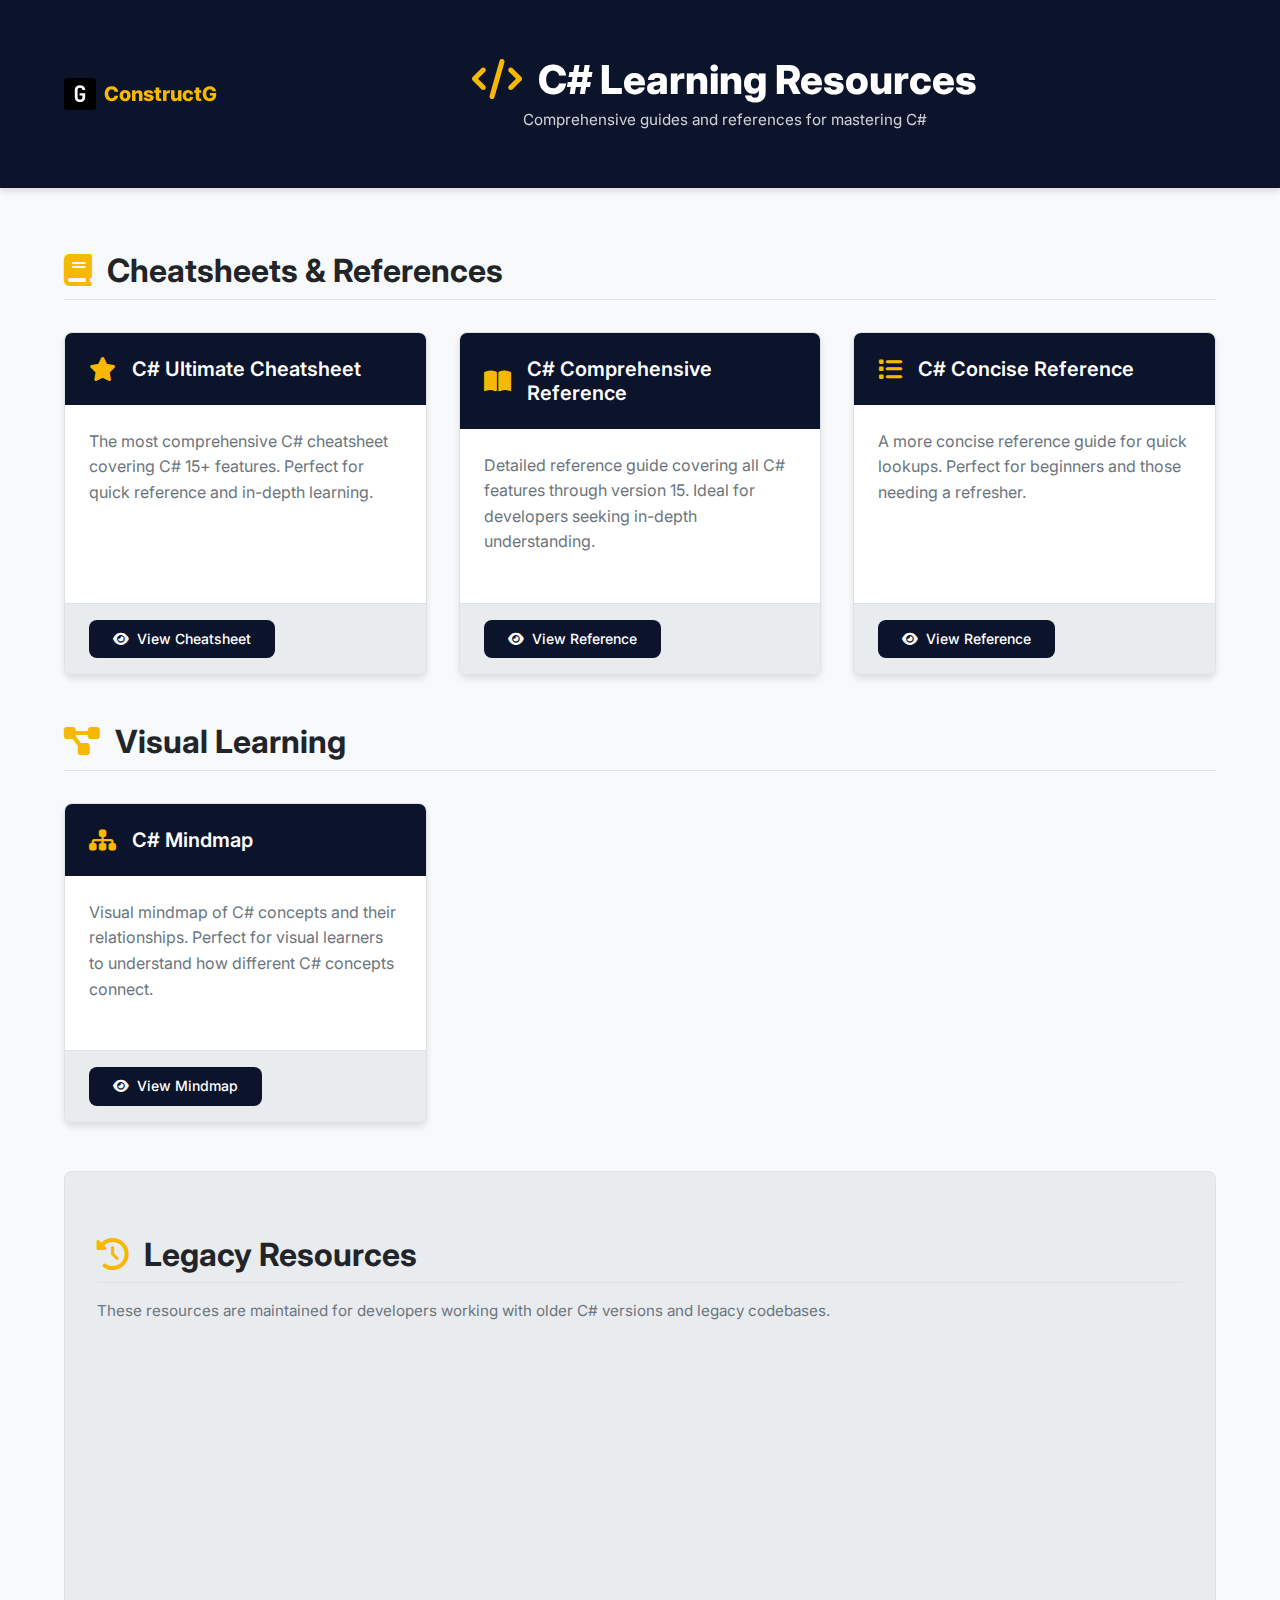
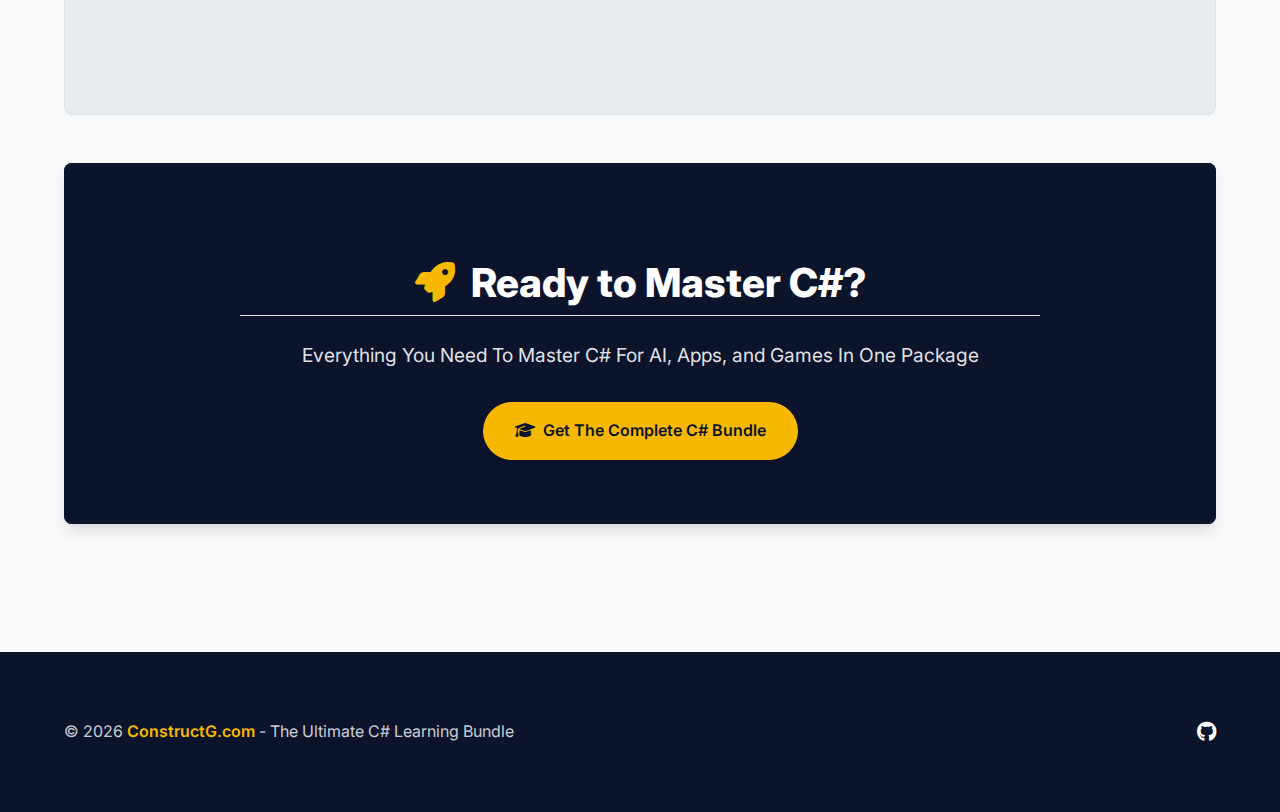
<file: index.html>
<!DOCTYPE html>
<html lang="en">

<head>
    <meta charset="UTF-8">
    <meta name="viewport" content="width=device-width, initial-scale=1.0">
    <meta name="description" content="Comprehensive C# learning resources, cheatsheets and references by ConstructG">
    <title>C# Learning Resources - ConstructG</title>
    <link rel="icon" href="./assets/favicon.svg" type="image/svg+xml">
    <link rel="stylesheet" href="./assets/css/styles.css">
    <link rel="preconnect" href="https://fonts.googleapis.com">
    <link rel="preconnect" href="https://fonts.gstatic.com" crossorigin>
    <link href="https://fonts.googleapis.com/css2?family=Inter:wght@400;500;600;700;800&display=swap" rel="stylesheet">
    <!-- Font Awesome -->
    <link rel="stylesheet" href="https://cdnjs.cloudflare.com/ajax/libs/font-awesome/6.4.0/css/all.min.css">
</head>

<body>
    <a href="#main-content" class="skip-to-content">Skip to content</a>
    <header class="site-header">
        <div class="container">
            <nav class="main-nav">
                <div class="brand">
                    <a href="https://constructg.com" class="brand-link" aria-label="ConstructG Homepage" target="_blank"
                        rel="noopener noreferrer">
                        <img src="./assets/favicon.svg" alt="ConstructG Logo" width="32" height="32">
                        <span class="brand-name">ConstructG</span>
                    </a>
                </div>
                <div class="nav-title">
                    <h1><i class="fa-solid fa-code"></i> C# Learning Resources</h1>
                    <p class="tagline">Comprehensive guides and references for mastering C#</p>
                </div>
            </nav>
        </div>
    </header>

    <main id="main-content" class="container">
        <section aria-labelledby="cheatsheets-heading" class="resources-section">
            <h2 id="cheatsheets-heading"><i class="fa-solid fa-book"></i> Cheatsheets & References</h2>
            <div class="resources-grid" role="list">
                <article class="resource-card" role="listitem">
                    <div class="card-header">
                        <i class="fa-solid fa-star card-icon"></i>
                        <h3>C# Ultimate Cheatsheet</h3>
                    </div>
                    <div class="card-body">
                        <p>The most comprehensive C# cheatsheet covering C# 15+ features. Perfect for quick reference
                            and
                            in-depth learning.</p>
                    </div>
                    <div class="card-footer">
                        <a href="./docs/ultimate-cheatsheet.md" class="btn" aria-label="View C# Ultimate Cheatsheet"
                            target="_blank">
                            <i class="fa-solid fa-eye"></i> View Cheatsheet
                        </a>
                    </div>
                </article>

                <article class="resource-card" role="listitem">
                    <div class="card-header">
                        <i class="fa-solid fa-book-open card-icon"></i>
                        <h3>C# Comprehensive Reference</h3>
                    </div>
                    <div class="card-body">
                        <p>Detailed reference guide covering all C# features through version 15. Ideal for developers
                            seeking in-depth understanding.</p>
                    </div>
                    <div class="card-footer">
                        <a href="./docs/comprehensive-reference.md" class="btn"
                            aria-label="View C# Comprehensive Reference" target="_blank">
                            <i class="fa-solid fa-eye"></i> View Reference
                        </a>
                    </div>
                </article>

                <article class="resource-card" role="listitem">
                    <div class="card-header">
                        <i class="fa-solid fa-list card-icon"></i>
                        <h3>C# Concise Reference</h3>
                    </div>
                    <div class="card-body">
                        <p>A more concise reference guide for quick lookups. Perfect for beginners and those needing a
                            refresher.</p>
                    </div>
                    <div class="card-footer">
                        <a href="./docs/concise-reference.md" class="btn" aria-label="View C# Concise Reference"
                            target="_blank">
                            <i class="fa-solid fa-eye"></i> View Reference
                        </a>
                    </div>
                </article>
            </div>
        </section>

        <section aria-labelledby="visual-learning-heading" class="resources-section">
            <h2 id="visual-learning-heading"><i class="fa-solid fa-diagram-project"></i> Visual Learning</h2>
            <div class="resources-grid" role="list">
                <article class="resource-card" role="listitem">
                    <div class="card-header">
                        <i class="fa-solid fa-sitemap card-icon"></i>
                        <h3>C# Mindmap</h3>
                    </div>
                    <div class="card-body">
                        <p>Visual mindmap of C# concepts and their relationships. Perfect for visual learners to
                            understand
                            how different C# concepts connect.</p>
                    </div>
                    <div class="card-footer">
                        <a href="./docs/mindmap.html" class="btn" aria-label="View C# Mindmap" target="_blank">
                            <i class="fa-solid fa-eye"></i> View Mindmap
                        </a>
                    </div>
                </article>
            </div>
        </section>

        <section aria-labelledby="legacy-heading" class="legacy-section">
            <h2 id="legacy-heading"><i class="fa-solid fa-clock-rotate-left"></i> Legacy Resources</h2>
            <p class="legacy-description">These resources are maintained for developers working with older C# versions
                and legacy codebases.</p>
            <div class="resources-grid" role="list">
                <article class="resource-card legacy-card" role="listitem">
                    <div class="card-header">
                        <i class="fa-solid fa-archive card-icon"></i>
                        <h3>C# Legacy Cheatsheet</h3>
                    </div>
                    <div class="card-body">
                        <p>Legacy version of the C# cheatsheet (C# 8.0). Useful for developers working with older
                            codebases.</p>
                    </div>
                    <div class="card-footer">
                        <a href="./docs/legacy-cheatsheet.md" class="btn" aria-label="View C# Legacy Cheatsheet"
                            target="_blank">
                            <i class="fa-solid fa-eye"></i> View Cheatsheet
                        </a>
                    </div>
                </article>
            </div>
        </section>

        <section class="cta-section" aria-labelledby="cta-heading">
            <div class="cta-content">
                <h2 id="cta-heading" class="cta-title"><i class="fa-solid fa-rocket"></i> Ready to Master C#?</h2>
                <p class="cta-description">Everything You Need To Master C# For AI, Apps, and Games In One Package</p>
                <a href="https://constructg.com" class="btn btn-cta" id="cta-button"
                    aria-label="Get The Complete C# Bundle" target="_blank" rel="noopener noreferrer">
                    <i class="fa-solid fa-graduation-cap"></i> Get The Complete C# Bundle
                </a>
            </div>
        </section>
    </main>

    <footer>
        <div class="container">
            <div class="footer-content">
                <p class="copyright">© <span id="current-year"></span> <a href="https://constructg.com"
                        class="footer-link" aria-label="Visit ConstructG website" target="_blank"
                        rel="noopener noreferrer">ConstructG.com</a> - The Ultimate C#
                    Learning Bundle</p>
                <div class="social-links">
                    <a href="https://github.com/LabinatorSolutions/csharp-cheat-sheet" class="social-link"
                        aria-label="GitHub" target="_blank" rel="noopener noreferrer"><i class="fab fa-github"></i></a>
                </div>
            </div>
        </div>
    </footer>

    <script src="./assets/js/main.js"></script>
</body>

</html>
</file>
<file: assets/css/styles.css>
:root {
  /* ConstructG color palette */
  --primary: #0c142c;
  /* Dark blue - primary brand color */
  --primary-light: #1a2540;
  /* Lighter shade of primary for hover states */
  --primary-dark: #080e20;
  /* Darker shade of primary for active states */
  --accent: #f7b801;
  /* Yellow accent color */
  --accent-light: #ffc61a;
  /* Lighter shade of accent for hover states */
  --accent-dark: #e6aa00;
  /* Darker shade of accent for active states */
  --background: #f8f9fa;
  /* Light gray background */
  --foreground: #212529;
  /* Dark text color */
  --card: #ffffff;
  /* White card background */
  --card-foreground: #212529;
  /* Dark text on cards */
  --muted: #e9ecef;
  /* Muted background */
  --muted-foreground: #6c757d;
  /* Muted text color */
  --border: #dee2e6;
  /* Border color */
  --input: #e9ecef;
  /* Input background */
  --success: #28a745;
  /* Success color */
  --info: #17a2b8;
  /* Info color */
  --warning: #ffc107;
  /* Warning color */
  --danger: #dc3545;
  /* Danger color */

  /* UI properties */
  --radius: 0.5rem;
  /* Border radius */
  --radius-full: 9999px;
  /* Full border radius for pills */
  --shadow-sm: 0 1px 2px rgba(0, 0, 0, 0.05);
  --shadow: 0 4px 6px rgba(0, 0, 0, 0.1);
  --shadow-md: 0 6px 10px rgba(0, 0, 0, 0.1);
  --shadow-lg: 0 10px 15px -3px rgba(0, 0, 0, 0.1), 0 4px 6px -2px rgba(0, 0, 0, 0.05);
  --shadow-xl: 0 20px 25px -5px rgba(0, 0, 0, 0.1), 0 10px 10px -5px rgba(0, 0, 0, 0.04);

  /* Transitions */
  --transition-fast: all 0.2s ease;
  --transition: all 0.3s ease;
  --transition-slow: all 0.5s ease;

  /* Spacing */
  --space-1: 0.25rem;
  --space-2: 0.5rem;
  --space-3: 1rem;
  --space-4: 1.5rem;
  --space-5: 2rem;
  --space-6: 3rem;
  --space-7: 4rem;
  --space-8: 6rem;
}

/* Base styles */
* {
  margin: 0;
  padding: 0;
  box-sizing: border-box;
}

body {
  font-family: 'Inter', -apple-system, BlinkMacSystemFont, 'Segoe UI', Roboto, Oxygen, Ubuntu, Cantarell, 'Open Sans', 'Helvetica Neue', sans-serif;
  line-height: 1.6;
  color: var(--foreground);
  background-color: var(--background);
  padding: 0;
  margin: 0;
}

/* Typography */
h1,
h2,
h3,
h4,
h5,
h6 {
  color: var(--foreground);
  line-height: 1.2;
}

h1 {
  font-size: 2.5rem;
  margin-bottom: var(--space-3);
  font-weight: 800;
}

h2 {
  font-size: 2rem;
  margin: var(--space-5) 0 var(--space-3);
  border-bottom: 1px solid var(--border);
  padding-bottom: var(--space-2);
  font-weight: 700;
}

h3 {
  font-weight: 600;
  font-size: 1.25rem;
}

p {
  margin-bottom: var(--space-4);
  color: var(--muted-foreground);
}

a {
  color: var(--primary);
  text-decoration: none;
  transition: var(--transition-fast);
}

a:hover {
  color: var(--primary-light);
}

/* Layout */
.container {
  width: 90%;
  max-width: 1200px;
  margin: 0 auto;
  padding: var(--space-5) 0;
}

/* Header */
.site-header {
  background-color: var(--primary);
  color: white;
  padding: var(--space-4) 0;
  box-shadow: var(--shadow);
  position: sticky;
  top: 0;
  z-index: 100;
}

.main-nav {
  display: flex;
  align-items: center;
  justify-content: space-between;
  flex-wrap: wrap;
  gap: var(--space-3);
}

.brand {
  display: flex;
  align-items: center;
}

.brand-link {
  display: flex;
  align-items: center;
  gap: var(--space-2);
  text-decoration: none;
  color: white;
  font-weight: 700;
  transition: var(--transition);
}

.brand-link:hover {
  opacity: 0.9;
}

.brand-name {
  font-size: 1.25rem;
  font-weight: 800;
  color: var(--accent);
}

.nav-title {
  text-align: center;
  flex-grow: 1;
}

.nav-title h1 {
  color: white;
  margin-bottom: var(--space-1);
}

.nav-title h1 i {
  color: var(--accent);
  margin-right: var(--space-2);
}

.tagline {
  margin-bottom: 0;
  font-size: 0.95rem;
  color: rgba(255, 255, 255, 0.8);
}

/* Sections */
.resources-section {
  margin-bottom: var(--space-6);
}

.resources-section h2 i,
.legacy-section h2 i {
  color: var(--accent);
  margin-right: var(--space-2);
}

.resources-grid {
  display: grid;
  grid-template-columns: repeat(auto-fill, minmax(300px, 1fr));
  gap: var(--space-5);
  margin: var(--space-5) 0;
}

/* Cards */
.resource-card {
  background-color: var(--card);
  border-radius: var(--radius);
  overflow: hidden;
  box-shadow: var(--shadow);
  transition: var(--transition);
  height: 100%;
  display: flex;
  flex-direction: column;
  border: 1px solid var(--border);
}

.resource-card:hover {
  transform: translateY(-5px);
  box-shadow: var(--shadow-lg);
}

.card-header {
  background-color: var(--primary);
  color: white;
  padding: var(--space-4);
  display: flex;
  align-items: center;
  gap: var(--space-3);
}

.card-icon {
  font-size: 1.5rem;
  color: var(--accent);
}

.card-header h3 {
  color: white;
  margin: 0;
}

.card-body {
  padding: var(--space-4);
  flex-grow: 1;
}

.card-footer {
  padding: var(--space-3) var(--space-4);
  background-color: var(--muted);
  border-top: 1px solid var(--border);
}

/* Buttons */
.btn {
  display: inline-block;
  background-color: var(--primary);
  color: white;
  padding: var(--space-2) var(--space-4);
  border-radius: var(--radius);
  text-decoration: none;
  font-weight: 500;
  transition: var(--transition);
  border: none;
  cursor: pointer;
  text-align: center;
  font-size: 0.875rem;
}

.btn i {
  margin-right: var(--space-1);
}

.btn:hover {
  background-color: var(--primary-light);
  transform: translateY(-2px);
  color: white;
}

/* Legacy section */
.legacy-section {
  background-color: var(--muted);
  padding: var(--space-5);
  margin: var(--space-6) 0;
  border-radius: var(--radius);
  border: 1px solid var(--border);
}

.legacy-description {
  color: var(--muted-foreground);
  margin-bottom: var(--space-5);
  font-size: 0.95rem;
}

.legacy-card .card-header {
  background-color: var(--muted-foreground);
}

/* CTA section */
.cta-section {
  background-color: var(--primary);
  color: white;
  padding: var(--space-7) 0;
  text-align: center;
  margin: var(--space-6) 0;
  border-radius: var(--radius);
  box-shadow: var(--shadow-lg);
  position: relative;
  overflow: hidden;
}

.cta-section::before {
  content: '';
  position: absolute;
  top: 0;
  left: 0;
  right: 0;
  bottom: 0;
  background: linear-gradient(135deg, rgba(12, 20, 44, 0.8) 0%, rgba(12, 20, 44, 0.95) 100%);
  z-index: 1;
}

.cta-content {
  max-width: 800px;
  margin: 0 auto;
  position: relative;
  z-index: 2;
}

.cta-title {
  font-size: 2.5rem;
  margin-bottom: var(--space-4);
  font-weight: 800;
  color: white;
}

.cta-title i {
  color: var(--accent);
  margin-right: var(--space-2);
}

.cta-description {
  font-size: 1.2rem;
  margin-bottom: var(--space-5);
  color: rgba(255, 255, 255, 0.9);
}

.btn-cta {
  background-color: var(--accent);
  color: var(--primary);
  font-size: 1rem;
  padding: var(--space-3) var(--space-5);
  border-radius: var(--radius-full);
  font-weight: 600;
  box-shadow: var(--shadow-md);
}

.btn-cta:hover {
  background-color: var(--accent-light);
  transform: scale(1.05);
  box-shadow: var(--shadow-lg);
  color: var(--primary);
}

/* Footer */
footer {
  background-color: var(--primary);
  color: white;
  padding: var(--space-5) 0;
  margin-top: var(--space-6);
}

.footer-content {
  display: flex;
  justify-content: space-between;
  align-items: center;
  flex-wrap: wrap;
  gap: var(--space-4);
}

.copyright {
  margin-bottom: 0;
  color: rgba(255, 255, 255, 0.8);
}

.footer-link {
  color: var(--accent);
  text-decoration: none;
  font-weight: 600;
  transition: var(--transition-fast);
}

.footer-link:hover {
  color: var(--accent-light);
  text-decoration: underline;
}

.social-links {
  display: flex;
  gap: var(--space-3);
}

.social-link {
  color: white;
  font-size: 1.25rem;
  transition: var(--transition-fast);
}

.social-link:hover {
  color: var(--accent);
  transform: translateY(-2px);
}

/* Animations */
@keyframes pulse {
  0% {
    box-shadow: 0 0 0 0 rgba(247, 184, 1, 0.7);
  }

  70% {
    box-shadow: 0 0 0 10px rgba(247, 184, 1, 0);
  }

  100% {
    box-shadow: 0 0 0 0 rgba(247, 184, 1, 0);
  }
}

.pulse {
  animation: pulse 1s;
}

.card-visible {
  opacity: 1 !important;
  transform: translateY(0) !important;
}

/* Accessibility */
.btn:focus,
a:focus {
  outline: 2px solid var(--accent);
  outline-offset: 2px;
}

.skip-to-content {
  position: absolute;
  left: -9999px;
  top: auto;
  width: 1px;
  height: 1px;
  overflow: hidden;
}

.skip-to-content:focus {
  position: fixed;
  top: 0;
  left: 0;
  width: auto;
  height: auto;
  padding: var(--space-3);
  background: var(--primary);
  color: white;
  z-index: 9999;
  text-decoration: none;
}

/* Responsive */
@media (max-width: 768px) {
  .resources-grid {
    grid-template-columns: 1fr;
  }

  h1 {
    font-size: 1.75rem;
  }

  .cta-title {
    font-size: 1.75rem;
  }

  .main-nav {
    flex-direction: column;
    text-align: center;
  }

  .brand {
    justify-content: center;
    margin-bottom: var(--space-2);
  }

  .site-header {
    padding: var(--space-3) 0;
  }

  .container {
    padding: var(--space-4) 0;
  }

  .btn {
    display: block;
    width: 100%;
  }

  .footer-content {
    flex-direction: column;
    text-align: center;
  }
}

@media (max-width: 480px) {
  h1 {
    font-size: 1.5rem;
  }

  h2 {
    font-size: 1.5rem;
  }

  .cta-title {
    font-size: 1.5rem;
  }

  .cta-description {
    font-size: 1rem;
  }

  .card-header {
    flex-direction: column;
    text-align: center;
    gap: var(--space-2);
  }
}
</file>
